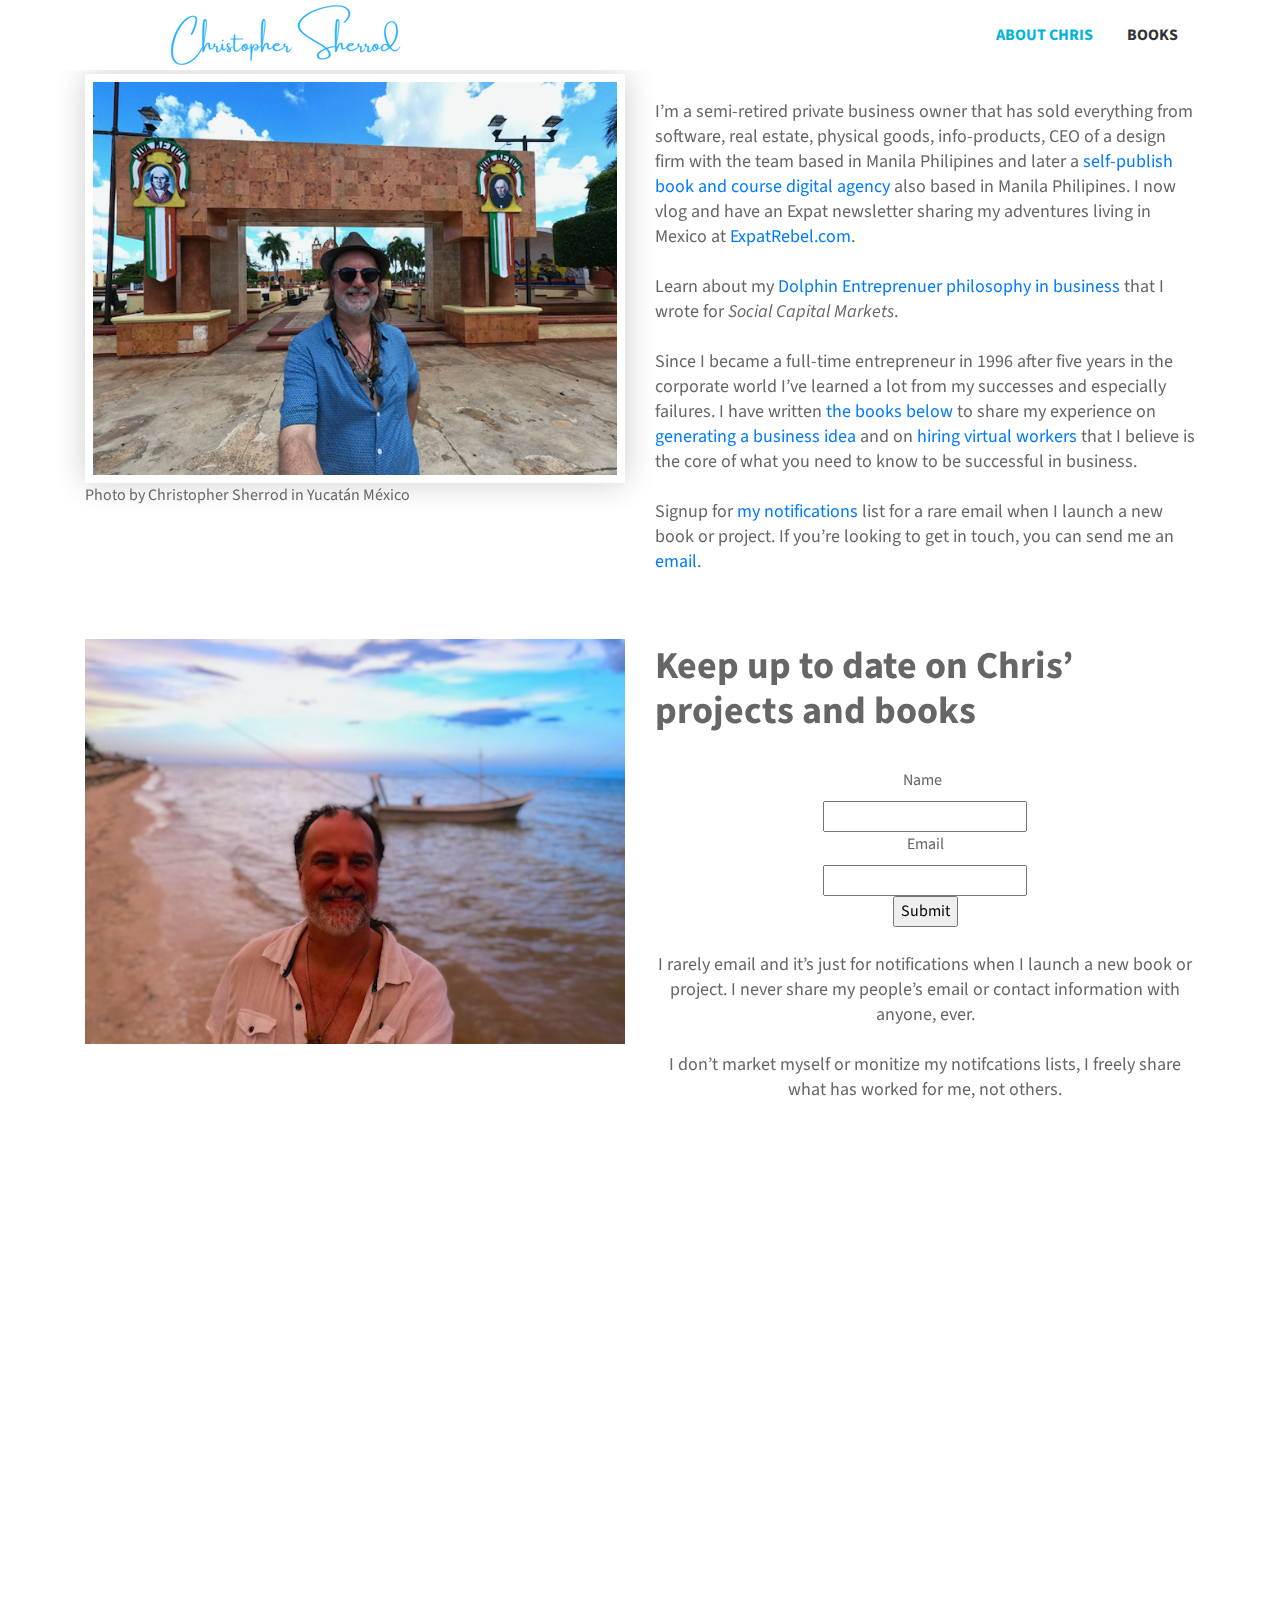
<file: index.html>
<!DOCTYPE html>
<html lang="en">

<head>
  <!-- Required meta tags -->
  <meta charset="utf-8">
  <meta name="viewport" content="width=device-width, initial-scale=1, shrink-to-fit=no">

  <title>Christopher Sherrod - Semi-retired Business Owner</title>

  <!-- Bootstrap CSS -->
  <link rel="stylesheet" type="text/css" href="assets/css/bootstrap.min.css">
  <!-- Fonts -->
  <link rel="stylesheet" type="text/css" href="assets/fonts/font-awesome.min.css">
  <!-- Icon -->
  <link rel="stylesheet" type="text/css" href="assets/fonts/simple-line-icons.css">
  <!-- Slicknav -->
  <link rel="stylesheet" type="text/css" href="assets/css/slicknav.css">
  <!-- Animate -->
  <link rel="stylesheet" type="text/css" href="assets/css/animate.css">
  <!-- Main Style -->
  <link rel="stylesheet" type="text/css" href="assets/css/main.css">
  <!-- Responsive Style -->
  <link rel="stylesheet" type="text/css" href="assets/css/responsive.css">
</head>

<body>
  <!-- Header Area wrapper Starts -->
  <header id="header-wrap">
    <!-- Navbar Start -->
    <nav class="navbar navbar-expand-lg fixed-top scrolling-navbar indigo">
      <div class="container">
        <!-- Brand and toggle get grouped for better mobile display -->
        <div class="navbar-header">
          <button class="navbar-toggler" type="button" data-toggle="collapse" data-target="#main-navbar"
            aria-controls="main-navbar" aria-expanded="false" aria-label="Toggle navigation">
            <span class="navbar-toggler-icon"></span>
            <span class="icon-menu"></span>
            <span class="icon-menu"></span>
            <span class="icon-menu"></span>
          </button>
          <a href="index.html" class="navbar-brand"><img src="assets/img/logo3.png" alt="Christopher Sherrod"></a>
        </div>
        <div class="collapse navbar-collapse" id="main-navbar">
          <ul class="onepage-nev navbar-nav mr-auto w-100 justify-content-end clearfix">
            <li class="nav-item active">
              <a class="nav-link" href="#about">
                About Chris
              </a>
            </li>
            <li class="nav-item">
              <a class="nav-link" href="#books">
                Books
              </a>
            </li>
          </ul>
        </div>
      </div>

      <!-- Mobile Menu Start -->
      <ul class="onepage-nev mobile-menu">
        <li>
          <a href="#about">About Chris</a>
        </li>
        <li>
          <a href="#books">Books</a>
        </li>
      </ul>
      <!-- Mobile Menu End -->
    </nav>
    <!-- Navbar End -->

    <!-- About Section Start -->
    <h1 align="center">Christopher Sherrod - Semi-retired Business Owner</h1>
    <div id="#about" </div> <section id="about" class="section-padding">
      <div class="container">
        <div class="row">
          <div class="col-lg-6 col-md-6 col-sm-12 col-xs-12">
            <div class="img-thumb wow fadeInLeft" data-wow-delay="0.1s">
              <img class="img-fluid" src="assets/img/about/about3.png" alt="Christopher">Photo by Christopher Sherrod in
              Yucatán México
            </div>
          </div>
          <div class="col-lg-6 col-md-6 col-sm-12 col-xs-12">
            <div class="profile-wrapper wow fadeInRight" data-wow-delay="0.2s">
              <div class="about-profile">
                <ul class="admin-profile">
                  <p>I’m a semi-retired private business owner that has sold everything from software, real estate,
                    physical goods, info-products, CEO of a design firm with the team based in Manila Philipines and
                    later a <a href="https://blisslifepress.com">self-publish book and course digital agency</a> also
                    based in
                    Manila Philipines. I now vlog and have an Expat newsletter sharing my adventures living in
                    Mexico at <a href="https://ExpatRebel.com">ExpatRebel.com</a>.</p>
                  <br>
                  <p>Learn about my <a
                      href="https://socapglobal.com/2017/08/forget-shark-tank-dolphin-entrepreneur-instead/">Dolphin
                      Entreprenuer philosophy in business</a> that I wrote for <i>Social Capital Markets</i>.
                  </p>
                  <br>
                  <p>Since I became a full-time entrepreneur in 1996 after five years in the corporate world I’ve
                    learned a lot from my successes and especially failures. I have written <a href="#books">the books
                      below</a> to share my experience on <a href="#businessideas">generating a business idea</a> and
                    on <a href="#hiring">hiring virtual workers</a> that I believe is the core of what you need to know
                    to be successful in business.</p>
                  <br>
                  <p>Signup for <a href="#notifications">my notifications</a> list for a rare email when I launch a new
                    book or project. If you’re looking to get in touch, you can send me an <a
                      href="mailto:chris@christophersherrod.com">email</a>.</p>
                  </center>
                  </li>
                </ul>
              </div>
            </div>
          </div>
        </div>
        </section>
        <!-- About Section End -->

        <!-- Notifications Start -->
        <section id="notifications" class="section-padding">
          <div class="container">
            <div class="row">
              <div class="profile-wrapper wow fadeInRight" data-wow-delay="0.1s">
              </div>
              <div class="col-lg-6 col-md-6 col-sm-12 col-xs-12">
                <div class="img-thumb wow fadeInLeft" data-wow-delay="0.2s">
                  <img class="img-fluid" src="assets/img/about/about2.png" alt="Christopher Sherrod">
                </div>
              </div>
              <div class="col-lg-6 col-md-6 col-sm-12 col-xs-12">
                <div class="profile-wrapper wow fadeInRight" data-wow-delay="0.3s">
                  <h2>Keep up to date on Chris’ projects and books</h2>
                  <br>
                  <center>
                    <form action="https://mail.blisslifepress.com/subscribe" method="POST" accept-charset="utf-8">
                      <label for="name">Name</label>&nbsp;&nbsp;<br>
                      <input type="text" name="name" id="name" />
                      <br>
                      <label for="email">Email</label><br />
                      <input type="email" name="email" id="email" />
                      <br />
                      <div style="display:none;">
                        <label for="hp">HP</label><br />
                        <input type="text" name="hp" id="hp" />
                      </div>
                      <input type="hidden" name="list" value="J1vJg86fQyfkjB72mTmpfA" />
                      <input type="hidden" name="subform" value="yes" />
                      <input type="submit" name="submit" id="submit" />
                    </form>
                  </center>
                  <br>
                  <p align="center">I rarely email and it’s just for notifications when I launch a new book or project.
                    I never share my people’s email or contact information with anyone, ever.</p>
                  <br>
                  <p align="center">I don’t market myself or monitize my notifcations lists, I freely share what has
                    worked for me, not others.</p>
                </div>
              </div>
            </div>
          </div>
      </div>
      </section>
      <!-- Notifications Section End -->

      <!-- Dolphin Entreprenuer Start -->
      <section id="dolphin" class="section-padding">
        <div class="container">
          <div class="row">
            <div class="profile-wrapper wow fadeInRight" data-wow-delay="0.1s">
            </div>
            <div class="col-lg-6 col-md-6 col-sm-12 col-xs-12">
              <div class="img-thumb wow fadeInLeft" data-wow-delay="0.2s">
                <a href="https://socapglobal.com/2017/08/forget-shark-tank-dolphin-entrepreneur-instead/"><img
                    class="img-fluid" src="assets/img/dolphins.png" alt="Dolphin Entreprenuer"></a>Photo by
                Christopher Sherrod in Caribbean Sea México
              </div>
            </div>
            <div class="col-lg-6 col-md-6 col-sm-12 col-xs-12">
              <div class="profile-wrapper wow fadeInRight" data-wow-delay="0.3s">
                <h2>Dolphin Entreprenuer Philosophy</h2>
                <hr>
                <p align="center">Forget Shark Tank; Be A Dolphin Entrepreneur Instead.</p>
                <br>
                <ol>
                  <li>So which is more important: competition or cooperation? Let’s learn from the cooperative
                    brilliance of dolphins.</li>
                  <li>So is it better to compete in the war of the sharks or cooperate within a network of dolphins?
                  </li>
                  <li>And learn the five ways to be a dolphin entrepreneur</li>
                </ol>
                <hr>
                <center>
                  <div class="header-button wow fadeInUp" data-wow-delay="0.4s">
                    <a href="hhttps://socapglobal.com/2017/08/forget-shark-tank-dolphin-entrepreneur-instead/" class="
                        btn btn-common">Read Article</a>
                </center>
              </div>
            </div>
          </div>
        </div>
    </div>
    </section>
    <!-- Dolphin Entreprenuer Section End -->

    <!-- How To Book Start -->
    <section id="books" class="section-padding">
      <div class="container">
        <div class="row">
          <div class="profile-wrapper wow fadeInRight" data-wow-delay="0.1s">
            <center>
              <h3>My Books</h3>
              <br>
              <p align="center">I wrote these books to give back to the entrepreneur community on what I’ve learned
                being a full-time entrepreneur since 1996 that has worked for me. I don’t do any consulting anymore
                so my business philosophy is contained in these books.</p>
            </center>
            <br>
          </div>
          <div id="businessideas" class="col-lg-6 col-md-6 col-sm-12 col-xs-12">
            <div class="img-thumb wow fadeInLeft" data-wow-delay="0.2s">
              <a href="https://amzn.to/3oZlRrW"><img class="img-fluid"
                  src="assets/img/courses/How To Create New Business Ideas.png"
                  alt="How To Create New Business Ideas Based On What You Love"></a>
            </div>
          </div>
          <div class="col-lg-6 col-md-6 col-sm-12 col-xs-12">
            <div class="profile-wrapper wow fadeInRight" data-wow-delay="0.3s">
              <h2>How To Create New Business Ideas Based On What You Love</h2>
              <hr>
              <p>This course is a step-by-step guide to creating new business ideas based on what you
                love. Inside you’ll play games that will create a business that you’ll love because it’s based on
                what
                you love.</p>
              <p>My opinion and what I’ve seen with myself and all the entrepreneurs I’ve meet over the decades is
                that if you don’t love what you do you won’t be successful no matter how hard you work at it.</p>
              <hr>
              <p>Includes eBook in ePub and Kindle formats plus a Business Ideas Workbook and a video on How To
                Implment An Idea Quickly.</p>
              <hr>
              <center>
                <div class="header-button wow fadeInUp" data-wow-delay="0.4s">
                  <a href="https://amzn.to/3oZlRrW" class="btn btn-common">Get Book</a>
                  <div class="header-button wow fadeInUp" data-wow-delay="0.4s">
                    <a href="https://clsherrod.gumroad.com/l/newbusinessideas" class="btn btn-common">Additional
                      Resources mentioned in Book</a>
                  </div>
              </center>
            </div>
          </div>
        </div>
      </div>
      </div>
    </section>
    <!-- How To Book Section End -->

    <!-- Hiring Book Start -->
    <section id="hiring" class="section-padding">
      <div class="container">
        <div class="row">
          <div class="col-lg-6 col-md-6 col-sm-12 col-xs-12">
            <div class="img-thumb wow fadeInLeft" data-wow-delay="0.1s">
              <a href="https://amzn.to/2FvAxx9"><img class="img-fluid"
                  src="assets/img/courses/Hiring Virtual Workers.png" alt="Hiring Virtual Workers"></a>
            </div>
          </div>
          <div class="col-lg-6 col-md-6 col-sm-12 col-xs-12">
            <div class="profile-wrapper wow fadeInRight" data-wow-delay="0.2s">
              <h2>Hiring Virtual Workers For Small Business</h2>
              </p>
              <hr>
              <p>I wrote this book to share my hiring process that I’ve developed since 2000 when I hired my first
                assistant. I will walk you through my step-by-step process to finding a virtual worker that fits
                you. I
                believe your first helper is a virtual assistant followed by an accountant soon afterward. These two
                hires
                will impact your business directly and quickly and will pay for themselves very quickly.</p>
              <hr>
              <p>Includes eBook in ePub, Kindle and PDF formats plus a VA Job Hiring Template and Standard Operating
                Procedure Template.</p>
              <hr>
              <center>
                <div class="header-button wow fadeInUp" data-wow-delay="0.3s">
                  <a href="https://amzn.to/2FvAxx9" class="btn btn-common">Buy Book</a>
                  <div class="header-button wow fadeInUp" data-wow-delay="0.3s">
                    <a href="https://clsherrod.gumroad.com/l/virtualworkers" class="btn btn-common">Additional
                      Resources
                      Mentioned In Book</a>
                  </div>
              </center>
            </div>
          </div>
        </div>
      </div>
      </div>
    </section>
    <!-- HiringBook Section End -->

    <!-- Footer Section Start -->
    <footer class="footer-area section-padding">
      <div class="container">
        <div class="row">
          <div class="col-md-12">
            <div class="footer-text text-center wow fadeInDown" data-wow-delay="0.1s">
              <ul class="social-icon">
                <li>
                  <a class="twitter" href="mailto:chris@christophersherrod.com"><i class="icon-note"></i></a>
                </li>
              </ul>
              <p>Copyright © 2022 Christopher Sherrod</p>
            </div>
          </div>
        </div>
      </div>
    </footer>
    <!-- Footer Section End -->

    <!-- Go to Top Link -->
    <a href="#" class="back-to-top">
      <i class="icon-arrow-up"></i>
    </a>

    <!-- jQuery first, then Popper.js, then Bootstrap JS -->
    <script src="assets/js/jquery-min.js"></script>
    <script src="assets/js/popper.min.js"></script>
    <script src="assets/js/bootstrap.min.js"></script>
    <script src="assets/js/jquery.mixitup.js"></script>
    <script src="assets/js/jquery.counterup.min.js"></script>
    <script src="assets/js/waypoints.min.js"></script>
    <script src="assets/js/wow.js"></script>
    <script src="assets/js/jquery.nav.js"></script>
    <script src="assets/js/jquery.easing.min.js"></script>
    <script src="assets/js/nivo-lightbox.js"></script>
    <script src="assets/js/jquery.slicknav.js"></script>
    <script src="assets/js/main.js"></script>

</body>

</html>
</file>
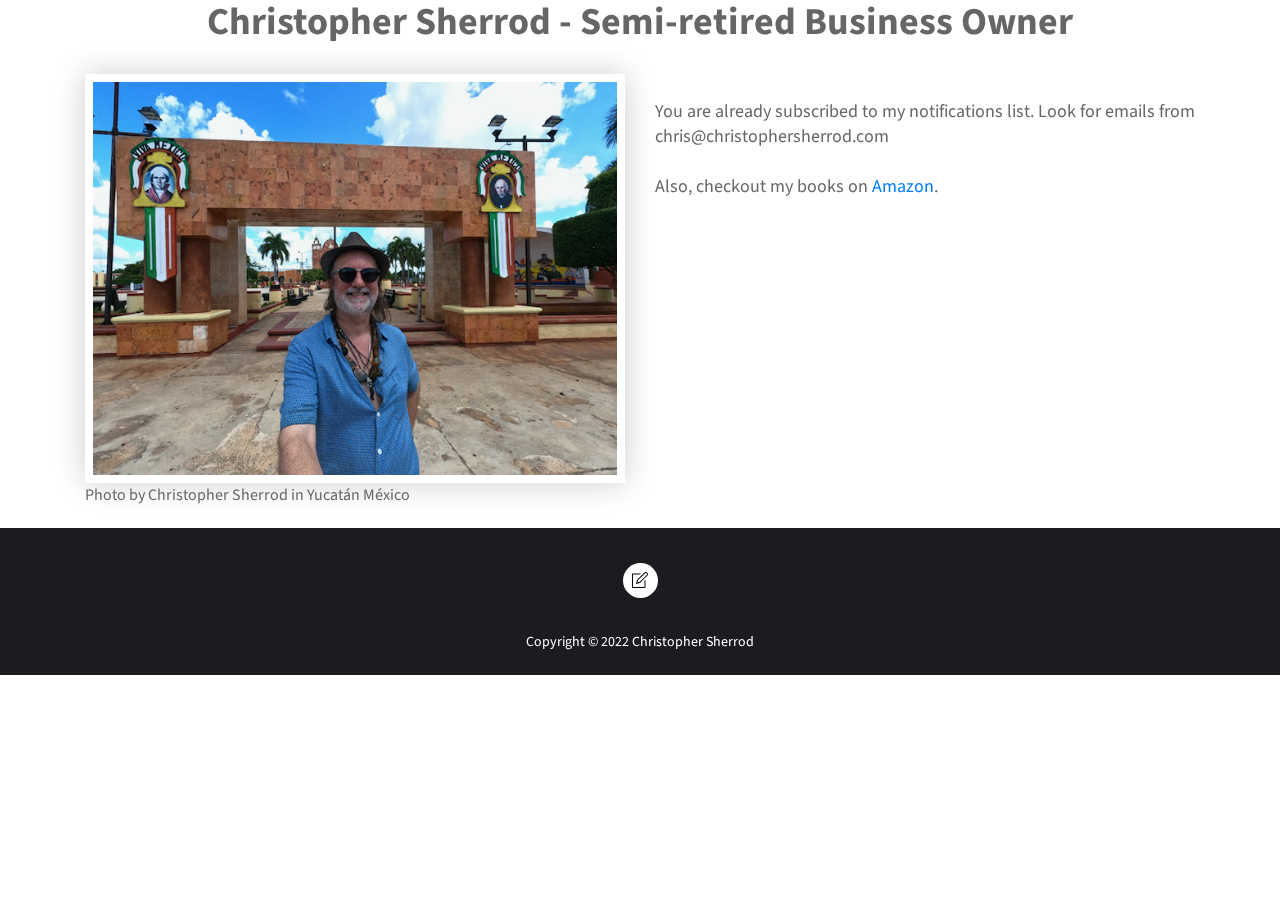
<file: alreadysubscribed.html>
<!DOCTYPE html>
<html lang="en">

<head>
  <!-- Required meta tags -->
  <meta charset="utf-8">
  <meta name="viewport" content="width=device-width, initial-scale=1, shrink-to-fit=no">

  <title>Christopher Sherrod - Semi-retired Business Owner</title>

  <!-- Bootstrap CSS -->
  <link rel="stylesheet" type="text/css" href="assets/css/bootstrap.min.css">
  <!-- Fonts -->
  <link rel="stylesheet" type="text/css" href="assets/fonts/font-awesome.min.css">
  <!-- Icon -->
  <link rel="stylesheet" type="text/css" href="assets/fonts/simple-line-icons.css">
  <!-- Slicknav -->
  <link rel="stylesheet" type="text/css" href="assets/css/slicknav.css">
  <!-- Animate -->
  <link rel="stylesheet" type="text/css" href="assets/css/animate.css">
  <!-- Main Style -->
  <link rel="stylesheet" type="text/css" href="assets/css/main.css">
  <!-- Responsive Style -->
  <link rel="stylesheet" type="text/css" href="assets/css/responsive.css">
</head>

<body>
  <!-- Subscribed Section Start -->
  <h1 align="center">Christopher Sherrod - Semi-retired Business Owner</h1>
  <div id="#subscribed" </div> <section id="about" class="section-padding">
    <div class="container">
      <div class="row">
        <div class="col-lg-6 col-md-6 col-sm-12 col-xs-12">
          <div class="img-thumb wow fadeInLeft" data-wow-delay="0.1s">
            <img class="img-fluid" src="assets/img/about/about3.png" alt="Christopher">Photo by Christopher Sherrod in
            Yucatán México
          </div>
        </div>
        <div class="col-lg-6 col-md-6 col-sm-12 col-xs-12">
          <div class="profile-wrapper wow fadeInRight" data-wow-delay="0.2s">
            <div class="about-profile">
              <ul class="admin-profile">
                <p>You are already subscribed to my notifications list. Look for emails from
                  chris@christophersherrod.com</p>
                <br>
                <p>Also, checkout my books on <a
                    href="https://www.amazon.com/Christopher-Sherrod/e/B008NW0ADO?ref=sr_ntt_srch_lnk_3&qid=1650396627&sr=8-3">Amazon</a>.
                </p>
                </li>
              </ul>
            </div>
          </div>
        </div>
      </div>
      </section>
      <!-- About Section End -->

      <!-- Footer Section Start -->
      <footer class="footer-area section-padding">
        <div class="container">
          <div class="row">
            <div class="col-md-12">
              <div class="footer-text text-center wow fadeInDown" data-wow-delay="0.1s">
                <ul class="social-icon">
                  <li>
                    <a class="twitter" href="mailto:chris@christophersherrod.com"><i class="icon-note"></i></a>
                  </li>
                </ul>
                <p>Copyright © 2022 Christopher Sherrod</p>
              </div>
            </div>
          </div>
        </div>
      </footer>
      <!-- Footer Section End -->

      <!-- Go to Top Link -->
      <a href="#" class="back-to-top">
        <i class="icon-arrow-up"></i>
      </a>

      <!-- jQuery first, then Popper.js, then Bootstrap JS -->
      <script src="assets/js/jquery-min.js"></script>
      <script src="assets/js/popper.min.js"></script>
      <script src="assets/js/bootstrap.min.js"></script>
      <script src="assets/js/jquery.mixitup.js"></script>
      <script src="assets/js/jquery.counterup.min.js"></script>
      <script src="assets/js/waypoints.min.js"></script>
      <script src="assets/js/wow.js"></script>
      <script src="assets/js/jquery.nav.js"></script>
      <script src="assets/js/jquery.easing.min.js"></script>
      <script src="assets/js/nivo-lightbox.js"></script>
      <script src="assets/js/jquery.slicknav.js"></script>
      <script src="assets/js/main.js"></script>

</body>

</html>
</file>
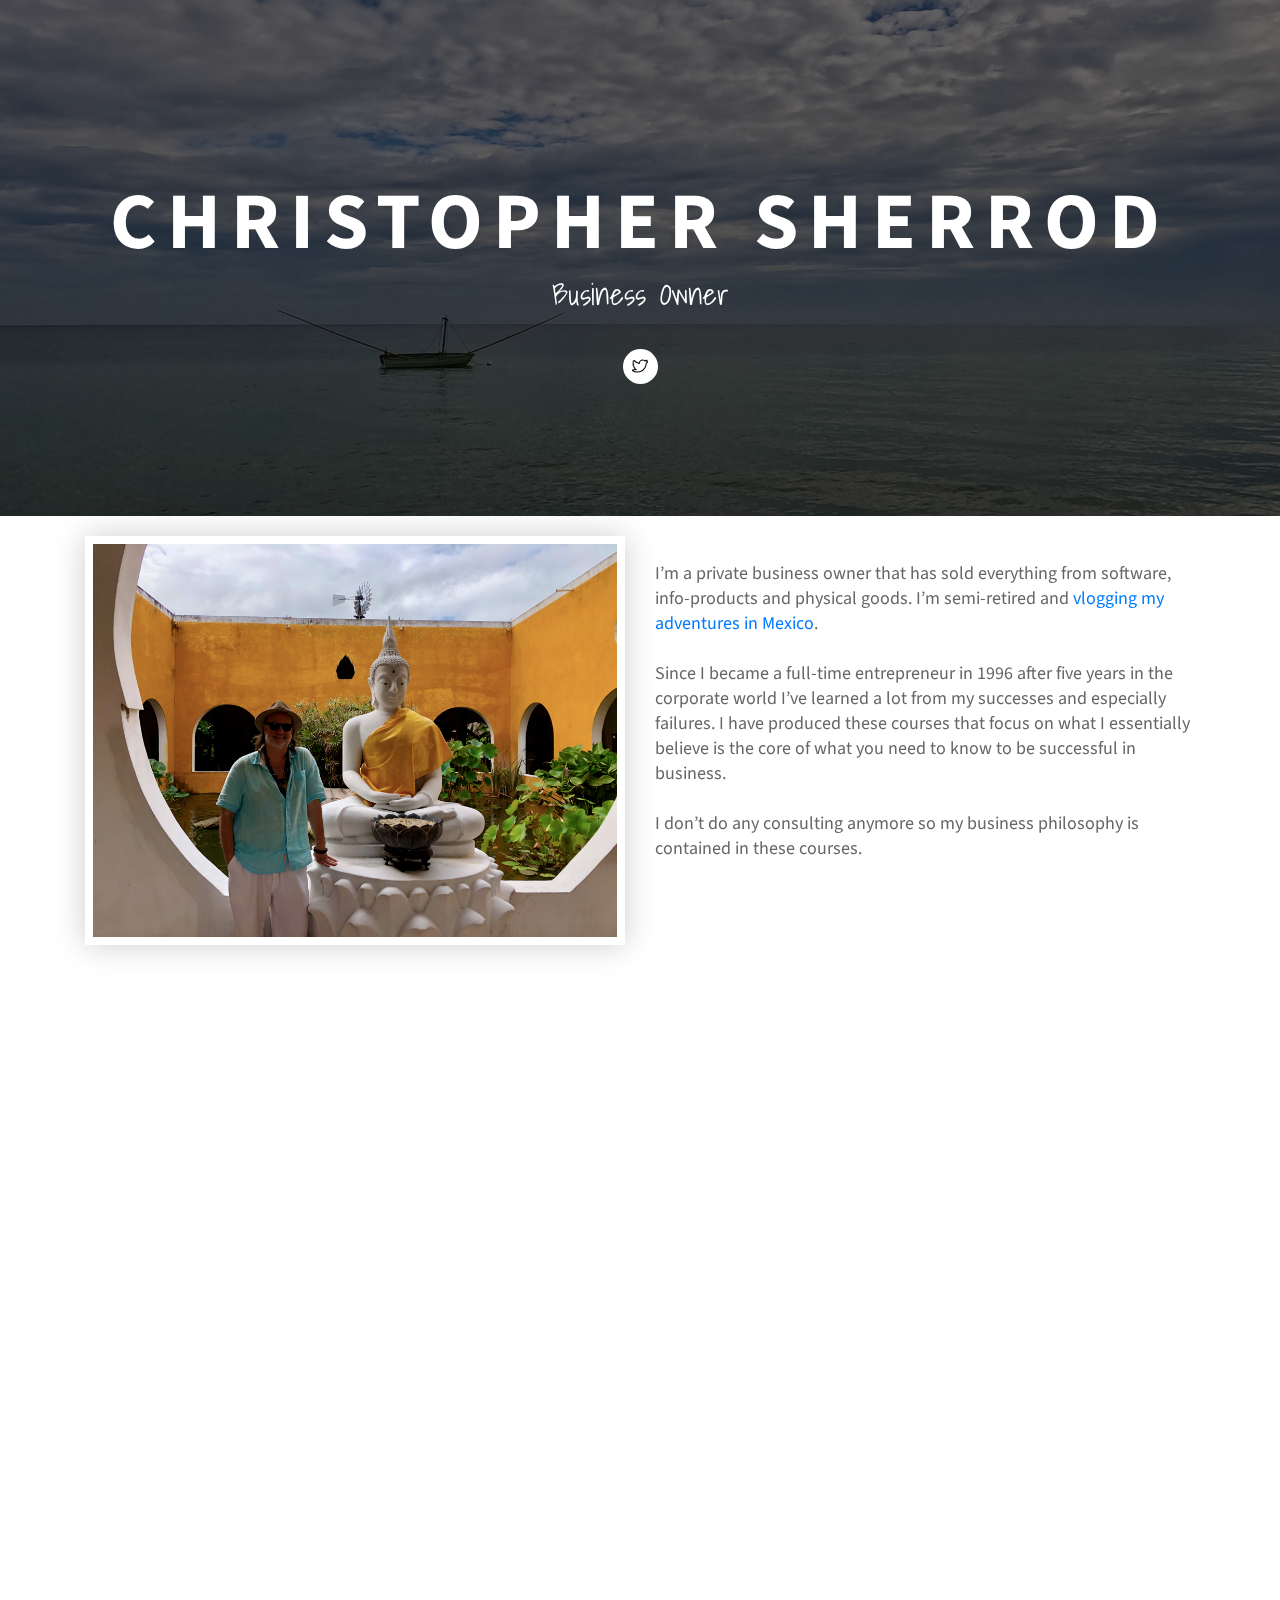
<file: index 20220406.html>
<!DOCTYPE html>
<html lang="en">

<head>
  <!-- Required meta tags -->
  <meta charset="utf-8">
  <meta name="viewport" content="width=device-width, initial-scale=1, shrink-to-fit=no">

  <title>Christopher Sherrod - Business Owner</title>

  <!-- Bootstrap CSS -->
  <link rel="stylesheet" type="text/css" href="assets/css/bootstrap.min.css">
  <!-- Fonts -->
  <link rel="stylesheet" type="text/css" href="assets/fonts/font-awesome.min.css">
  <!-- Icon -->
  <link rel="stylesheet" type="text/css" href="assets/fonts/simple-line-icons.css">
  <!-- Slicknav -->
  <link rel="stylesheet" type="text/css" href="assets/css/slicknav.css">
  <!-- Nivo Lightbox -->
  <link rel="stylesheet" type="text/css" href="assets/css/nivo-lightbox.css">
  <!-- Animate -->
  <link rel="stylesheet" type="text/css" href="assets/css/animate.css">
  <!-- Main Style -->
  <link rel="stylesheet" type="text/css" href="assets/css/main.css">
  <!-- Responsive Style -->
  <link rel="stylesheet" type="text/css" href="assets/css/responsive.css">

</head>

<body>
  <!-- Hero Area Start -->
  <div id="hero-area" class="hero-area-bg">
    <div class="overlay"></div>
    <div class="container">
      <div class="row">
        <div class="col-md-12 col-sm-12 text-center">
          <div class="contents">
            <h2 class="head-title wow fadeInUp" data-wow-delay="0.1s">Christopher Sherrod</h2>
            <p class="script-font wow fadeInUp" data-wow-delay="0.2s">Business Owner</p>
            <ul class="social-icon wow fadeInUp" data-wow-delay="0.3s">
              <li>
                <a class="twitter" href="https://twitter.com/chrissherrod"><i class="icon-social-twitter"></i></a>
              </li>
            </ul>
          </div>
        </div>
      </div>
    </div>
  </div>
  <!-- Hero Area End -->

  </header>
  <!-- Header Area wrapper End -->

  <!-- About Section Start -->
  <div id="#about" </div> <section id="about" class="section-padding">
    <div class="container">
      <div class="row">
        <div class="col-lg-6 col-md-6 col-sm-12 col-xs-12">
          <div class="img-thumb wow fadeInLeft" data-wow-delay="0.1s">
            <img class="img-fluid" src="assets/img/about/about.png" alt="Christopher">
          </div>
        </div>
        <div class="col-lg-6 col-md-6 col-sm-12 col-xs-12">
          <div class="profile-wrapper wow fadeInRight" data-wow-delay="0.2s">
            <div class="about-profile">
              <ul class="admin-profile">
                <p>I’m a private business owner that has sold everything from software, info-products and physical
                  goods. I’m semi-retired and <a href="https://ExpatRebel.com">vlogging my adventures in Mexico</a>.</p>
                <br>
                <p>Since I became a full-time entrepreneur in 1996 after five years in the corporate world I’ve learned
                  a lot from my successes and especially failures. I have produced these courses that focus on what I
                  essentially believe is the core of what you need to know to be successful in business.</p>
                <br>
                <p>I don’t do any consulting anymore so my business philosophy is contained in these courses.</p>
                </li>
              </ul>
            </div>
          </div>
        </div>
      </div>
      </section>
      <!-- About Section End -->

      <!-- How To Book Start -->
      <section id="courses" class="section-padding">
        <div class="container">
          <div class="row">
            <div class="profile-wrapper wow fadeInRight" data-wow-delay="0.1s">
              <center>
                <h3>Courses</h3>
                <p><b>I’ve created two courses to give back to the entrepreneur community on what I’ve learned being a
                    full-time entrepreneur since 1996 that has worked for me.</b></p>
              </center>
            </div>
            <div class="col-lg-6 col-md-6 col-sm-12 col-xs-12">
              <div class="img-thumb wow fadeInLeft" data-wow-delay="0.2s">
                <a href="https://clsherrod.gumroad.com/l/newbusinessideas"><img class="img-fluid"
                    src="assets/img/courses/How To Create New Business Ideas.png"
                    alt="How To Create New Business Ideas Based On What You Love"></a>
              </div>
            </div>
            <div class="col-lg-6 col-md-6 col-sm-12 col-xs-12">
              <div class="profile-wrapper wow fadeInRight" data-wow-delay="0.3s">
                <h2>How To Create New Business Ideas Based On What You Love</h2>
                <hr>
                <p>This course is a step-by-step guide to creating new business ideas based on what you
                  love. Inside you’ll play games that will create a business that you’ll love because it’s based on what
                  you love.</p>
                <p>My opinion and what I’ve seen with myself and all the entrepreneurs I’ve meet over the decades is
                  that if you don’t love what you do you won’t be successful no matter how hard you work at it.</p>
                <hr>
                <p>Includes eBook in ePub and Kindle formats plus a Business Ideas Workbook and a video on How To
                  Implment An Idea Quickly.</p>
                <hr>
                <div class="header-button wow fadeInUp" data-wow-delay="0.4s">
                  <a href="https://clsherrod.gumroad.com/l/newbusinessideas" class="btn btn-common">Buy Course</a>
                </div>
              </div>
            </div>
          </div>
        </div>
    </div>
    </section>
    <!-- How To Book Section End -->

    <!-- Hiring Book Start -->
    <section id="hiring" class="section-padding">
      <div class="container">
        <div class="row">
          <div class="col-lg-6 col-md-6 col-sm-12 col-xs-12">
            <div class="img-thumb wow fadeInLeft" data-wow-delay="0.1s">
              <a href="https://clsherrod.gumroad.com/l/virtualworkers"><img class="img-fluid"
                  src="assets/img/courses/Hiring Virtual Workers.png" alt="Hiring Virtual Workers"></a>
            </div>
          </div>
          <div class="col-lg-6 col-md-6 col-sm-12 col-xs-12">
            <div class="profile-wrapper wow fadeInRight" data-wow-delay="0.2s">
              <h2>Hiring Virtual Workers For Small Business</h2>
              </p>
              <hr>
              <p>I wrote this book to share my hiring process that I’ve developed since 2000 when I hired my first
                assistant. I will walk you through my step-by-step process to finding a virtual worker that fits
                you. I
                believe your first helper is a virtual assistant followed by an accountant soon afterward. These two
                hires
                will impact your business directly and quickly and will pay for themselves very quickly.</p>
              <hr>
              <p>Includes eBook in ePub, Kindle and PDF formats plus a VA Job Hiring Template and Standard Operating
                Procedure Template.</p>
              <hr>
              <div class="header-button wow fadeInUp" data-wow-delay="0.3s">
                <a href="https://clsherrod.gumroad.com/l/virtualworkers" class="btn btn-common">Buy Course</a>
              </div>
            </div>
          </div>
        </div>
      </div>
  </div>
  </section>
  <!-- HiringBook Section End -->

  <!-- Footer Section Start -->
  <footer class="footer-area section-padding">
    <div class="container">
      <div class="row">
        <div class="col-md-12">
          <div class="footer-text text-center wow fadeInDown" data-wow-delay="0.1s">
            <ul class="social-icon">
              <li>
                <a class="twitter" href="https://twitter.com/chrissherrod"><i class="icon-social-twitter"></i></a>
              </li>
            </ul>
            <p>Copyright © 2021 Christopher Sherrod</p>
          </div>
        </div>
      </div>
    </div>
  </footer>
  <!-- Footer Section End -->

  <!-- Go to Top Link -->
  <a href="#" class="back-to-top">
    <i class="icon-arrow-up"></i>
  </a>

  <!-- jQuery first, then Popper.js, then Bootstrap JS -->
  <script src="assets/js/jquery-min.js"></script>
  <script src="assets/js/popper.min.js"></script>
  <script src="assets/js/bootstrap.min.js"></script>
  <script src="assets/js/jquery.mixitup.js"></script>
  <script src="assets/js/jquery.counterup.min.js"></script>
  <script src="assets/js/waypoints.min.js"></script>
  <script src="assets/js/wow.js"></script>
  <script src="assets/js/jquery.nav.js"></script>
  <script src="assets/js/jquery.easing.min.js"></script>
  <script src="assets/js/nivo-lightbox.js"></script>
  <script src="assets/js/jquery.slicknav.js"></script>
  <script src="assets/js/main.js"></script>

</body>

</html>
</file>
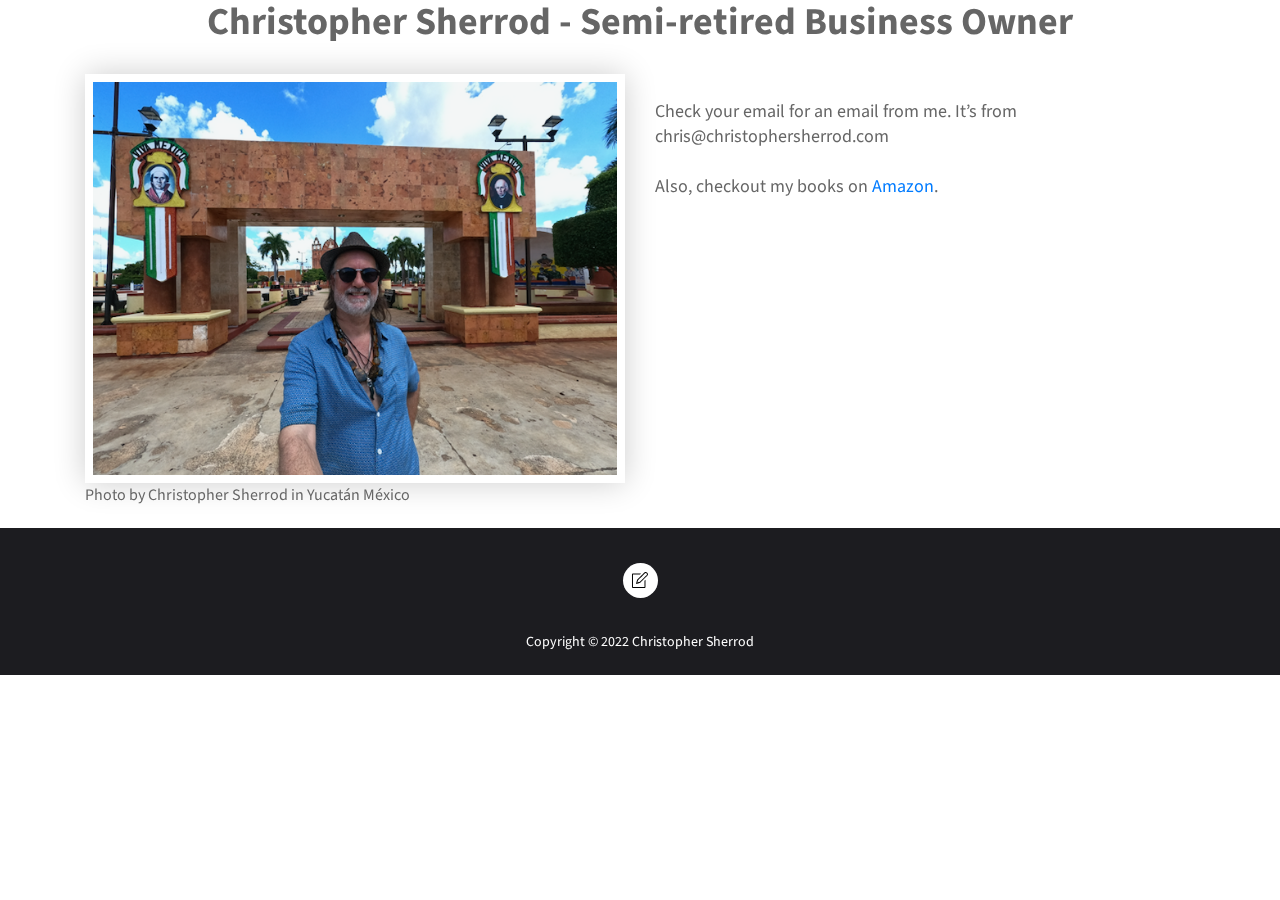
<file: subscribed.html>
<!DOCTYPE html>
<html lang="en">

<head>
  <!-- Required meta tags -->
  <meta charset="utf-8">
  <meta name="viewport" content="width=device-width, initial-scale=1, shrink-to-fit=no">

  <title>Christopher Sherrod - Semi-retired Business Owner</title>

  <!-- Bootstrap CSS -->
  <link rel="stylesheet" type="text/css" href="assets/css/bootstrap.min.css">
  <!-- Fonts -->
  <link rel="stylesheet" type="text/css" href="assets/fonts/font-awesome.min.css">
  <!-- Icon -->
  <link rel="stylesheet" type="text/css" href="assets/fonts/simple-line-icons.css">
  <!-- Slicknav -->
  <link rel="stylesheet" type="text/css" href="assets/css/slicknav.css">
  <!-- Animate -->
  <link rel="stylesheet" type="text/css" href="assets/css/animate.css">
  <!-- Main Style -->
  <link rel="stylesheet" type="text/css" href="assets/css/main.css">
  <!-- Responsive Style -->
  <link rel="stylesheet" type="text/css" href="assets/css/responsive.css">
</head>

<body>
    <!-- Subscribed Section Start -->
    <h1 align="center">Christopher Sherrod - Semi-retired Business Owner</h1>
    <div id="#subscribed" </div> <section id="about" class="section-padding">
      <div class="container">
        <div class="row">
          <div class="col-lg-6 col-md-6 col-sm-12 col-xs-12">
            <div class="img-thumb wow fadeInLeft" data-wow-delay="0.1s">
              <img class="img-fluid" src="assets/img/about/about3.png" alt="Christopher">Photo by Christopher Sherrod in
              Yucatán México
            </div>
          </div>
          <div class="col-lg-6 col-md-6 col-sm-12 col-xs-12">
            <div class="profile-wrapper wow fadeInRight" data-wow-delay="0.2s">
              <div class="about-profile">
                <ul class="admin-profile">
                  <p>Check your email for an email from me. It’s from chris@christophersherrod.com</p>
                  <br>
                  <p>Also, checkout my books on <a
                      href="https://www.amazon.com/Christopher-Sherrod/e/B008NW0ADO?ref=sr_ntt_srch_lnk_3&qid=1650396627&sr=8-3">Amazon</a>.</p>
                  </li>
                </ul>
              </div>
            </div>
          </div>
        </div>
        </section>
        <!-- About Section End -->

    <!-- Footer Section Start -->
    <footer class="footer-area section-padding">
      <div class="container">
        <div class="row">
          <div class="col-md-12">
            <div class="footer-text text-center wow fadeInDown" data-wow-delay="0.1s">
              <ul class="social-icon">
                <li>
                  <a class="twitter" href="mailto:chris@christophersherrod.com"><i class="icon-note"></i></a>
                </li>
              </ul>
              <p>Copyright © 2022 Christopher Sherrod</p>
            </div>
          </div>
        </div>
      </div>
    </footer>
    <!-- Footer Section End -->

    <!-- Go to Top Link -->
    <a href="#" class="back-to-top">
      <i class="icon-arrow-up"></i>
    </a>

    <!-- jQuery first, then Popper.js, then Bootstrap JS -->
    <script src="assets/js/jquery-min.js"></script>
    <script src="assets/js/popper.min.js"></script>
    <script src="assets/js/bootstrap.min.js"></script>
    <script src="assets/js/jquery.mixitup.js"></script>
    <script src="assets/js/jquery.counterup.min.js"></script>
    <script src="assets/js/waypoints.min.js"></script>
    <script src="assets/js/wow.js"></script>
    <script src="assets/js/jquery.nav.js"></script>
    <script src="assets/js/jquery.easing.min.js"></script>
    <script src="assets/js/nivo-lightbox.js"></script>
    <script src="assets/js/jquery.slicknav.js"></script>
    <script src="assets/js/main.js"></script>

</body>

</html>
</file>
<file: assets/fonts/simple-line-icons.css>
@font-face {
	font-family: 'Simple-Line-Icons';
	src:url('../fonts/line-icons/Simple-Line-Icons.eot');
	src:url('../fonts/line-icons/Simple-Line-Icons.eot?#iefix') format('embedded-opentype'),
		url('../fonts/line-icons/Simple-Line-Icons.woff') format('woff'),
		url('../fonts/line-icons/Simple-Line-Icons.ttf') format('truetype'),
		url('../fonts/line-icons/Simple-Line-Icons.svg#Simple-Line-Icons') format('svg');
		font-weight: normal;
		font-style: normal;
}
/*
 Use the following CSS code if you want to have a class per icon.
 Instead of a list of all class selectors, you can use the generic [class*="icon-"] selector, but it's slower:
*/
.icon-user,
.icon-people,
.icon-user-female,
.icon-user-follow,
.icon-user-following,
.icon-user-unfollow,
.icon-login,
.icon-logout,
.icon-emotsmile,
.icon-phone,
.icon-call-end,
.icon-call-in,
.icon-call-out,
.icon-map,
.icon-location-pin,
.icon-direction,
.icon-directions,
.icon-compass,
.icon-layers,
.icon-menu,
.icon-list,
.icon-options-vertical,
.icon-options,
.icon-arrow-down,
.icon-arrow-left,
.icon-arrow-right,
.icon-arrow-up,
.icon-arrow-up-circle,
.icon-arrow-left-circle,
.icon-arrow-right-circle,
.icon-arrow-down-circle,
.icon-check,
.icon-clock,
.icon-plus,
.icon-minus,
.icon-close,
.icon-event,
.icon-exclamation,
.icon-organization,
.icon-trophy,
.icon-screen-smartphone,
.icon-screen-desktop,
.icon-plane,
.icon-notebook,
.icon-mustache,
.icon-mouse,
.icon-magnet,
.icon-energy,
.icon-disc,
.icon-cursor,
.icon-cursor-move,
.icon-crop,
.icon-chemistry,
.icon-speedometer,
.icon-shield,
.icon-screen-tablet,
.icon-magic-wand,
.icon-hourglass,
.icon-graduation,
.icon-ghost,
.icon-game-controller,
.icon-fire,
.icon-eyeglass,
.icon-envelope-open,
.icon-envelope-letter,
.icon-bell,
.icon-badge,
.icon-anchor,
.icon-wallet,
.icon-vector,
.icon-speech,
.icon-puzzle,
.icon-printer,
.icon-present,
.icon-playlist,
.icon-pin,
.icon-picture,
.icon-handbag,
.icon-globe-alt,
.icon-globe,
.icon-folder-alt,
.icon-folder,
.icon-film,
.icon-feed,
.icon-drop,
.icon-drawer,
.icon-docs,
.icon-doc,
.icon-diamond,
.icon-cup,
.icon-calculator,
.icon-bubbles,
.icon-briefcase,
.icon-book-open,
.icon-basket-loaded,
.icon-basket,
.icon-bag,
.icon-action-undo,
.icon-action-redo,
.icon-wrench,
.icon-umbrella,
.icon-trash,
.icon-tag,
.icon-support,
.icon-frame,
.icon-size-fullscreen,
.icon-size-actual,
.icon-shuffle,
.icon-share-alt,
.icon-share,
.icon-rocket,
.icon-question,
.icon-pie-chart,
.icon-pencil,
.icon-note,
.icon-loop,
.icon-home,
.icon-grid,
.icon-graph,
.icon-microphone,
.icon-music-tone-alt,
.icon-music-tone,
.icon-earphones-alt,
.icon-earphones,
.icon-equalizer,
.icon-like,
.icon-dislike,
.icon-control-start,
.icon-control-rewind,
.icon-control-play,
.icon-control-pause,
.icon-control-forward,
.icon-control-end,
.icon-volume-1,
.icon-volume-2,
.icon-volume-off,
.icon-calendar,
.icon-bulb,
.icon-chart,
.icon-ban,
.icon-bubble,
.icon-camrecorder,
.icon-camera,
.icon-cloud-download,
.icon-cloud-upload,
.icon-envelope,
.icon-eye,
.icon-flag,
.icon-heart,
.icon-info,
.icon-key,
.icon-link,
.icon-lock,
.icon-lock-open,
.icon-magnifier,
.icon-magnifier-add,
.icon-magnifier-remove,
.icon-paper-clip,
.icon-paper-plane,
.icon-power,
.icon-refresh,
.icon-reload,
.icon-settings,
.icon-star,
.icon-symbol-female,
.icon-symbol-male,
.icon-target,
.icon-credit-card,
.icon-paypal,
.icon-social-tumblr,
.icon-social-twitter,
.icon-social-facebook,
.icon-social-instagram,
.icon-social-linkedin,
.icon-social-pinterest,
.icon-social-github,
.icon-social-google,
.icon-social-reddit,
.icon-social-skype,
.icon-social-dribbble,
.icon-social-behance,
.icon-social-foursqare,
.icon-social-soundcloud,
.icon-social-spotify,
.icon-social-stumbleupon,
.icon-social-youtube,
.icon-social-dropbox,
.icon-social-vkontakte,
.icon-social-steam {
  font-family: 'simple-line-icons';
  speak: none;
  font-style: normal;
  font-weight: normal;
  font-variant: normal;
  text-transform: none;
  line-height: 1;
  /* Better Font Rendering =========== */
  -webkit-font-smoothing: antialiased;
  -moz-osx-font-smoothing: grayscale;
}
.icon-user:before {
  content: "\e005";
}
.icon-people:before {
  content: "\e001";
}
.icon-user-female:before {
  content: "\e000";
}
.icon-user-follow:before {
  content: "\e002";
}
.icon-user-following:before {
  content: "\e003";
}
.icon-user-unfollow:before {
  content: "\e004";
}
.icon-login:before {
  content: "\e066";
}
.icon-logout:before {
  content: "\e065";
}
.icon-emotsmile:before {
  content: "\e021";
}
.icon-phone:before {
  content: "\e600";
}
.icon-call-end:before {
  content: "\e048";
}
.icon-call-in:before {
  content: "\e047";
}
.icon-call-out:before {
  content: "\e046";
}
.icon-map:before {
  content: "\e033";
}
.icon-location-pin:before {
  content: "\e096";
}
.icon-direction:before {
  content: "\e042";
}
.icon-directions:before {
  content: "\e041";
}
.icon-compass:before {
  content: "\e045";
}
.icon-layers:before {
  content: "\e034";
}
.icon-menu:before {
  content: "\e601";
}
.icon-list:before {
  content: "\e067";
}
.icon-options-vertical:before {
  content: "\e602";
}
.icon-options:before {
  content: "\e603";
}
.icon-arrow-down:before {
  content: "\e604";
}
.icon-arrow-left:before {
  content: "\e605";
}
.icon-arrow-right:before {
  content: "\e606";
}
.icon-arrow-up:before {
  content: "\e607";
}
.icon-arrow-up-circle:before {
  content: "\e078";
}
.icon-arrow-left-circle:before {
  content: "\e07a";
}
.icon-arrow-right-circle:before {
  content: "\e079";
}
.icon-arrow-down-circle:before {
  content: "\e07b";
}
.icon-check:before {
  content: "\e080";
}
.icon-clock:before {
  content: "\e081";
}
.icon-plus:before {
  content: "\e095";
}
.icon-minus:before {
  content: "\e615";
}
.icon-close:before {
  content: "\e082";
}
.icon-event:before {
  content: "\e619";
}
.icon-exclamation:before {
  content: "\e617";
}
.icon-organization:before {
  content: "\e616";
}
.icon-trophy:before {
  content: "\e006";
}
.icon-screen-smartphone:before {
  content: "\e010";
}
.icon-screen-desktop:before {
  content: "\e011";
}
.icon-plane:before {
  content: "\e012";
}
.icon-notebook:before {
  content: "\e013";
}
.icon-mustache:before {
  content: "\e014";
}
.icon-mouse:before {
  content: "\e015";
}
.icon-magnet:before {
  content: "\e016";
}
.icon-energy:before {
  content: "\e020";
}
.icon-disc:before {
  content: "\e022";
}
.icon-cursor:before {
  content: "\e06e";
}
.icon-cursor-move:before {
  content: "\e023";
}
.icon-crop:before {
  content: "\e024";
}
.icon-chemistry:before {
  content: "\e026";
}
.icon-speedometer:before {
  content: "\e007";
}
.icon-shield:before {
  content: "\e00e";
}
.icon-screen-tablet:before {
  content: "\e00f";
}
.icon-magic-wand:before {
  content: "\e017";
}
.icon-hourglass:before {
  content: "\e018";
}
.icon-graduation:before {
  content: "\e019";
}
.icon-ghost:before {
  content: "\e01a";
}
.icon-game-controller:before {
  content: "\e01b";
}
.icon-fire:before {
  content: "\e01c";
}
.icon-eyeglass:before {
  content: "\e01d";
}
.icon-envelope-open:before {
  content: "\e01e";
}
.icon-envelope-letter:before {
  content: "\e01f";
}
.icon-bell:before {
  content: "\e027";
}
.icon-badge:before {
  content: "\e028";
}
.icon-anchor:before {
  content: "\e029";
}
.icon-wallet:before {
  content: "\e02a";
}
.icon-vector:before {
  content: "\e02b";
}
.icon-speech:before {
  content: "\e02c";
}
.icon-puzzle:before {
  content: "\e02d";
}
.icon-printer:before {
  content: "\e02e";
}
.icon-present:before {
  content: "\e02f";
}
.icon-playlist:before {
  content: "\e030";
}
.icon-pin:before {
  content: "\e031";
}
.icon-picture:before {
  content: "\e032";
}
.icon-handbag:before {
  content: "\e035";
}
.icon-globe-alt:before {
  content: "\e036";
}
.icon-globe:before {
  content: "\e037";
}
.icon-folder-alt:before {
  content: "\e039";
}
.icon-folder:before {
  content: "\e089";
}
.icon-film:before {
  content: "\e03a";
}
.icon-feed:before {
  content: "\e03b";
}
.icon-drop:before {
  content: "\e03e";
}
.icon-drawer:before {
  content: "\e03f";
}
.icon-docs:before {
  content: "\e040";
}
.icon-doc:before {
  content: "\e085";
}
.icon-diamond:before {
  content: "\e043";
}
.icon-cup:before {
  content: "\e044";
}
.icon-calculator:before {
  content: "\e049";
}
.icon-bubbles:before {
  content: "\e04a";
}
.icon-briefcase:before {
  content: "\e04b";
}
.icon-book-open:before {
  content: "\e04c";
}
.icon-basket-loaded:before {
  content: "\e04d";
}
.icon-basket:before {
  content: "\e04e";
}
.icon-bag:before {
  content: "\e04f";
}
.icon-action-undo:before {
  content: "\e050";
}
.icon-action-redo:before {
  content: "\e051";
}
.icon-wrench:before {
  content: "\e052";
}
.icon-umbrella:before {
  content: "\e053";
}
.icon-trash:before {
  content: "\e054";
}
.icon-tag:before {
  content: "\e055";
}
.icon-support:before {
  content: "\e056";
}
.icon-frame:before {
  content: "\e038";
}
.icon-size-fullscreen:before {
  content: "\e057";
}
.icon-size-actual:before {
  content: "\e058";
}
.icon-shuffle:before {
  content: "\e059";
}
.icon-share-alt:before {
  content: "\e05a";
}
.icon-share:before {
  content: "\e05b";
}
.icon-rocket:before {
  content: "\e05c";
}
.icon-question:before {
  content: "\e05d";
}
.icon-pie-chart:before {
  content: "\e05e";
}
.icon-pencil:before {
  content: "\e05f";
}
.icon-note:before {
  content: "\e060";
}
.icon-loop:before {
  content: "\e064";
}
.icon-home:before {
  content: "\e069";
}
.icon-grid:before {
  content: "\e06a";
}
.icon-graph:before {
  content: "\e06b";
}
.icon-microphone:before {
  content: "\e063";
}
.icon-music-tone-alt:before {
  content: "\e061";
}
.icon-music-tone:before {
  content: "\e062";
}
.icon-earphones-alt:before {
  content: "\e03c";
}
.icon-earphones:before {
  content: "\e03d";
}
.icon-equalizer:before {
  content: "\e06c";
}
.icon-like:before {
  content: "\e068";
}
.icon-dislike:before {
  content: "\e06d";
}
.icon-control-start:before {
  content: "\e06f";
}
.icon-control-rewind:before {
  content: "\e070";
}
.icon-control-play:before {
  content: "\e071";
}
.icon-control-pause:before {
  content: "\e072";
}
.icon-control-forward:before {
  content: "\e073";
}
.icon-control-end:before {
  content: "\e074";
}
.icon-volume-1:before {
  content: "\e09f";
}
.icon-volume-2:before {
  content: "\e0a0";
}
.icon-volume-off:before {
  content: "\e0a1";
}
.icon-calendar:before {
  content: "\e075";
}
.icon-bulb:before {
  content: "\e076";
}
.icon-chart:before {
  content: "\e077";
}
.icon-ban:before {
  content: "\e07c";
}
.icon-bubble:before {
  content: "\e07d";
}
.icon-camrecorder:before {
  content: "\e07e";
}
.icon-camera:before {
  content: "\e07f";
}
.icon-cloud-download:before {
  content: "\e083";
}
.icon-cloud-upload:before {
  content: "\e084";
}
.icon-envelope:before {
  content: "\e086";
}
.icon-eye:before {
  content: "\e087";
}
.icon-flag:before {
  content: "\e088";
}
.icon-heart:before {
  content: "\e08a";
}
.icon-info:before {
  content: "\e08b";
}
.icon-key:before {
  content: "\e08c";
}
.icon-link:before {
  content: "\e08d";
}
.icon-lock:before {
  content: "\e08e";
}
.icon-lock-open:before {
  content: "\e08f";
}
.icon-magnifier:before {
  content: "\e090";
}
.icon-magnifier-add:before {
  content: "\e091";
}
.icon-magnifier-remove:before {
  content: "\e092";
}
.icon-paper-clip:before {
  content: "\e093";
}
.icon-paper-plane:before {
  content: "\e094";
}
.icon-power:before {
  content: "\e097";
}
.icon-refresh:before {
  content: "\e098";
}
.icon-reload:before {
  content: "\e099";
}
.icon-settings:before {
  content: "\e09a";
}
.icon-star:before {
  content: "\e09b";
}
.icon-symbol-female:before {
  content: "\e09c";
}
.icon-symbol-male:before {
  content: "\e09d";
}
.icon-target:before {
  content: "\e09e";
}
.icon-credit-card:before {
  content: "\e025";
}
.icon-paypal:before {
  content: "\e608";
}
.icon-social-tumblr:before {
  content: "\e00a";
}
.icon-social-twitter:before {
  content: "\e009";
}
.icon-social-facebook:before {
  content: "\e00b";
}
.icon-social-instagram:before {
  content: "\e609";
}
.icon-social-linkedin:before {
  content: "\e60a";
}
.icon-social-pinterest:before {
  content: "\e60b";
}
.icon-social-github:before {
  content: "\e60c";
}
.icon-social-google:before {
  content: "\e60d";
}
.icon-social-reddit:before {
  content: "\e60e";
}
.icon-social-skype:before {
  content: "\e60f";
}
.icon-social-dribbble:before {
  content: "\e00d";
}
.icon-social-behance:before {
  content: "\e610";
}
.icon-social-foursqare:before {
  content: "\e611";
}
.icon-social-soundcloud:before {
  content: "\e612";
}
.icon-social-spotify:before {
  content: "\e613";
}
.icon-social-stumbleupon:before {
  content: "\e614";
}
.icon-social-youtube:before {
  content: "\e008";
}
.icon-social-dropbox:before {
  content: "\e00c";
}
.icon-social-vkontakte:before {
  content: "\e618";
}
.icon-social-steam:before {
  content: "\e620";
}
</file>
<file: assets/css/main.css>
@import url("https://fonts.googleapis.com/css?family=Shadows+Into+Light|Source+Sans+Pro:400,700");
html {
  overflow-x: hidden;
}

body {
  background: #fff;
  font-size: 16px;
  font-weight: 400;
  font-family: "Source Sans Pro", sans-serif;
  -webkit-box-sizing: border-box;
  -moz-box-sizing: border-box;
  box-sizing: border-box;
  -webkit-font-smoothing: subpixel-antialiased;
  color: #666;
  line-height: 25px;
  -webkit-backface-visibility: hidden;
  backface-visibility: hidden;
  overflow-x: hidden;
}

h1, h2, h3, h4 {
  font-size: 38px;
  font-weight: 700;
  font-family: "Source Sans Pro", sans-serif;
}

.script-font {
  font-family: 'Shadows Into Light', cursive;
}

a {
  -webkit-transition: all 0.2s linear;
  -moz-transition: all 0.2s linear;
  -o-transition: all 0.2s linear;
  transition: all 0.2s linear;
}

a:hover {
  text-decoration: none;
}

a a:focus {
  outline: none;
}

p {
  font-weight: 400;
  font-family: "Source Sans Pro", sans-serif;
  margin: 0px;
  font-size: 18px;
}

ul, ol {
  list-style: outside none none;
  margin: 0;
  padding: 0;
}

ul li, ol li {
  list-style: none;
}

.hero-heading {
  font-size: 48px;
  font-weight: 700;
  color: #fff;
  text-transform: capitalize;
  line-height: 70px;
  letter-spacing: 0.1rem;
}

.hero-sub-heading {
  font-size: 20px;
  font-weight: 400;
  color: #e6e6e6;
  line-height: 45px;
  letter-spacing: 0.1rem;
}

.section-titile-bg {
  display: inline;
  font-size: 115px;
  font-weight: 700;
  height: 100%;
  left: -173px;
  opacity: 0.1;
  position: absolute;
  top: -14px;
  width: 100%;
  text-align: center;
}

.section-title-header p {
  text: center;
  font-weight: 400;
  line-height: 26px;
  padding-bottom: 36px;
}

.section-title {
  color: #252525;
  font-size: 38px;
  text-align: center;
  letter-spacing: 1px;
  line-height: 1;
  margin-bottom: 48px;
  padding: 0 10px;
  position: relative;
}

.btn {
  font-size: 14px;
  padding: 10px 30px;
  border-radius: 0px;
  cursor: pointer;
  font-weight: 400;
  color: #fff;
  border-radius: 4px;
  text-transform: uppercase;
  -webkit-transition: all 0.2s linear;
  -moz-transition: all 0.2s linear;
  -o-transition: all 0.2s linear;
  transition: all 0.2s linear;
  display: inline-block;
}

.btn:focus,
.btn:active {
  box-shadow: none;
  outline: none;
  color: #fff;
}

.btn-common {
  background-color: #00b4d9;
  position: relative;
  z-index: 1;
}

.btn-common:hover {
  color: #fff;
  background-color: #21cff3;
  box-shadow: 0 6px 22px rgba(0, 0, 0, 0.1);
  transition: all .2s ease-in-out;
  -moz-transition: all .2s ease-in-out;
  -webkit-transition: all .2s ease-in-out;
}

.btn-danger:hover {
  background-color: #f55262;
  border-color: #f55262;
  box-shadow: 0 6px 22px rgba(0, 0, 0, 0.1);
  transition: all .2s ease-in-out;
  -moz-transition: all .2s ease-in-out;
  -webkit-transition: all .2s ease-in-out;
}

.btn-border {
  color: #fff;
  background-color: transparent;
  border: 1px solid #fff;
}

.btn-border:hover {
  border: 1px solid #fff;
  color: #fff;
  background-color: rgba(255, 255, 255, 0.2);
}

.btn-lg {
  padding: 14px 33px;
  text-transform: uppercase;
  font-size: 16px;
}

.btn-rm {
  padding: 7px 10px;
  text-transform: capitalize;
}

button:focus {
  outline: none !important;
}

.icon-close, .icon-check {
  color: #00b4d9;
}

.social-icon li {
  display: inline-block;
}

.social-icon li a {
  color: #000;
  background: #fff;
  width: 35px;
  height: 35px;
  line-height: 38px;
  display: block;
  text-align: center;
  border-radius: 100%;
  font-size: 16px;
  margin: 15px 6px 12px 6px;
  transition: all 0.3s ease-in-out 0s;
  -moz-transition: all 0.3s ease-in-out 0s;
  -webkit-transition: all 0.3s ease-in-out 0s;
  -o-transition: all 0.3s ease-in-out 0s;
}

.social-icon li a:hover {
  color: #fff;
}

.social-icon li .email:hover {
  background: #D6274D;
}

.social-icon li .facebook:hover {
  background: #3b5999;
}

.social-icon li .twitter:hover {
  background: #4A9CEC;
}

.social-icon li .instagram:hover {
  background: #D6274D;
}

.social-icon li .linkedin:hover {
  background: #1260A2;
}

.social-icon li .google:hover {
  background: #CE332A;
}

/* ScrollToTop */
a.back-to-top {
  display: none;
  position: fixed;
  bottom: 18px;
  right: 15px;
  text-decoration: none;
}

a.back-to-top i {
  display: block;
  font-size: 22px;
  width: 40px;
  height: 40px;
  line-height: 40px;
  color: #fff;
  background: #00b4d9;
  border-radius: 2px;
  text-align: center;
  transition: all 0.2s ease-in-out;
  -moz-transition: all 0.2s ease-in-out;
  -webkit-transition: all 0.2s ease-in-out;
  -o-transition: all 0.2s ease-in-out;
  box-shadow: 0 0 4px rgba(0, 0, 0, 0.14), 0 4px 8px rgba(0, 0, 0, 0.28);
}

a.back-to-top:hover, a.back-to-top:focus {
  text-decoration: none;
}

#loader {
  position: fixed;
  background: #fff;
  top: 0;
  left: 0;
  width: 100%;
  height: 100%;
  z-index: 9999999999;
}

.square-spin {
  position: absolute;
  top: 50%;
  left: 50%;
  margin-left: -40px;
  margin-top: -40px;
}

.square-spin img {
  max-width: 64px;
}

.section-padding {
  padding: 20px 0;
}

#about .img-thumb img {
  border: 8px solid #fff;
  box-shadow: 0px 0px 30px rgba(0, 0, 0, 0.2);
}

.profile-wrapper {
  padding: 5px 0;
}

.profile-wrapper .btn {
  margin: 10px 10px 0px 0px;
}

.profile-wrapper .btn i {
  vertical-align: middle;
  margin-right: 5px;
}

.about-profile {
  position: relative;
  margin: 20px 0 20px 0;
}

.about-profile .pro-title {
  font-weight: 700;
  color: #040404;
  position: relative;
  width: 120px;
  display: inline-block;
  margin-bottom: 5px;
}

.about-profile .pro-title:after {
  position: absolute;
  content: ':';
  color: #040404;
  font-size: 14px;
  left: 77px;
}

.about-profile .admin-sign {
  position: absolute;
  right: 45px;
  bottom: 10px;
}

.counter-section {
  background: url(../img/background/bg-1.jpg);
  overflow: hidden;
  position: relative;
}

.counter-section:before {
  content: '';
  position: absolute;
  top: 0;
  bottom: 0;
  width: 100%;
  height: 100%;
  background: rgba(0, 0, 0, 0.5);
}

.counter-section .counter {
  padding: 30px 0;
}

.counter-section .counter .icon {
  margin-bottom: 30px;
}

.counter-section .counter .icon i {
  font-size: 48px;
  color: #00b4d9;
}

.counter-section .counter p {
  font-size: 18px;
  text-transform: uppercase;
  color: #fff;
  font-weight: 400;
  letter-spacing: 1px;
  margin: 30px 0;
}

.counter-section .counter .counterUp {
  color: #fff;
  font-size: 42px;
  margin-top: 15px;
  font-weight: 700;
}

/* Resume */
.timeline {
  position: relative;
}

.timeline .timelin-title {
  font-size: 20px;
  text-transform: uppercase;
  margin-left: 25px;
}

.timeline li {
  padding: 0 20px 20px 30px;
  list-style: none;
  border-left: 2px solid #f1f1f1;
}

.timeline li .content-text {
  background: #f2f2f2;
  padding: 20px;
}

.timeline li .line-title {
  font-size: 16px;
  line-height: 6px;
}

.timeline li span {
  font-size: 12px;
  padding: 9px 0;
  display: block;
}

.timeline li .line-text {
  color: #888;
  line-height: 18px;
}

.timeline li:first-child:before {
  border: 0;
  background: none;
  position: relative;
}

.timeline li:last-child {
  padding: 0 20px 0px 30px;
}

.timeline li:before {
  content: "";
  border: solid 2px;
  width: 8px;
  height: 8px;
  border-radius: 50px;
  -moz-border-radius: 50px;
  -webkit-border-radius: 50px;
  font-size: 8px;
  margin-left: -35px;
  font-weight: 400;
  background: #fff;
  display: block;
  position: absolute;
  margin-top: 18px;
  border-color: #00b4d9 !important;
}

.timeline li:first-child i {
  font-size: 20px;
  float: left;
  margin-left: -30px;
  line-height: 50px;
  border-radius: 30px;
  margin: -12px -55px;
  background: #00b4d9;
  color: #fff;
  width: 50px;
  height: 50px;
  text-align: center;
}

.navbar-brand {
  position: relative;
  padding: 0px;
}

.top-nav-collapse {
  background: #fff;
  z-index: 999999;
  top: 0px !important;
  min-height: 58px;
  box-shadow: 0px 3px 6px 3px rgba(0, 0, 0, 0.06);
  -webkit-animation-duration: 1s;
  animation-duration: 1s;
  -webkit-animation-fill-mode: both;
  animation-fill-mode: both;
  -webkit-animation-name: fadeInDown;
  animation-name: fadeInDown;
  background: #fff !important;
}

.top-nav-collapse .navbar-brand {
  top: 0px;
}

.top-nav-collapse .navbar-brand img {
  width: 65%;
}

.top-nav-collapse .navbar-nav .nav-link {
  color: #333 !important;
  margin-top: 0px !important;
  margin-bottom: 0px !important;
}

.top-nav-collapse .navbar-nav .nav-link:hover {
  cursor: pointer;
  color: #00b4d9 !important;
}

.top-nav-collapse .navbar-nav li.active a.nav-link {
  color: #00b4d9 !important;
}

.indigo {
  background: #fff;
}

.menu-bg {
  background: transparent;
}

.navbar-expand-lg .navbar-nav .nav-link i {
  font-size: 28px;
  color: #00b4d9;
  vertical-align: middle;
  -webkit-transition: all 0.3s ease-in-out;
  -moz-transition: all 0.3s ease-in-out;
  transition: all 0.3s ease-in-out;
}

.navbar-expand-lg .navbar-nav .nav-link i:hover {
  color: #21cff3;
}

.navbar-expand-lg .navbar-nav .nav-link {
  color: #333;
  font-weight: 700;
  padding: 0 17px;
  margin-top: 15px;
  margin-bottom: 15px;
  line-height: 40px;
  text-transform: uppercase;
  cursor: pointer;
  background: transparent;
  -webkit-transition: all 0.3s ease-in-out;
  -moz-transition: all 0.3s ease-in-out;
  transition: all 0.3s ease-in-out;
}

.navbar-expand-lg .navbar-nav li a:hover,
.navbar-expand-lg .navbar-nav li .active > a,
.navbar-expand-lg .navbar-nav li a:focus {
  color: #00b4d9;
  outline: none;
}

.navbar {
  padding: 0;
}

.navbar li.active a.nav-link {
  color: #00b4d9;
}

.dropdown-toggle::after {
  display: none;
}

.dropdown-menu {
  margin: 0;
  padding: 0;
  display: none;
  position: absolute;
  z-index: 99;
  min-width: 210px;
  background-color: #fff;
  white-space: nowrap;
  border-radius: 4px;
  -webkit-box-shadow: 0 6px 12px rgba(0, 0, 0, 0.175);
  box-shadow: 0 6px 12px rgba(0, 0, 0, 0.175);
  animation: fadeIn 0.4s;
  -webkit-animation: fadeIn 0.4s;
  -moz-animation: fadeIn 0.4s;
  -o-animation: fadeIn 0.4s;
  -ms-animation: fadeIn 0.4s;
}

.dropdown-menu:before {
  content: "";
  display: inline-block;
  position: absolute;
  bottom: 100%;
  left: 20%;
  margin-left: -5px;
  border-right: 10px solid transparent;
  border-left: 10px solid transparent;
  border-bottom: 10px solid #fff;
}

.dropdown:hover .dropdown-menu {
  display: block;
  position: absolute;
  text-align: left;
  top: 100%;
  border: none;
  animation: fadeIn 0.4s;
  -webkit-animation: fadeIn 0.4s;
  -moz-animation: fadeIn 0.4s;
  -o-animation: fadeIn 0.4s;
  -ms-animation: fadeIn 0.4s;
}

.dropdown .dropdown-menu .dropdown-item {
  width: 100%;
  padding: 12px 20px;
  font-size: 14px;
  color: #333;
  border-bottom: 1px solid #f1f1f1;
  text-decoration: none;
  display: inline-block;
  float: left;
  clear: both;
  position: relative;
  outline: 0;
  transition: all 0.3s ease-in-out;
  -webkit-transition: all 0.3s ease-in-out;
  -moz-transition: all 0.3s ease-in-out;
  -o-transition: all 0.3s ease-in-out;
  -ms-transition: all 0.3s ease-in-out;
}

.dropdown .dropdown-menu .dropdown-item:last-child {
  border-bottom: none;
  border-bottom-left-radius: 4px;
  border-bottom-right-radius: 4px;
}

.dropdown .dropdown-menu .dropdown-item:first-child {
  border-top-left-radius: 4px;
  border-top-right-radius: 4px;
}

.dropdown .dropdown-item:focus,
.dropdown .dropdown-item:hover,
.dropdown .dropdown-item.active {
  color: #00b4d9;
}

.dropdown-item.active, .dropdown-item:active {
  background: transparent;
}

.fadeInUpMenu {
  -webkit-animation-name: fadeInUpMenu;
  animation-name: fadeInUpMenu;
}

.slicknav_btn {
  border-color: #00b4d9;
}

.slicknav_menu .slicknav_icon-bar {
  background: #00b4d9;
}

/* only small tablets */
@media (min-width: 768px) and (max-width: 991px) {
  #nav-main li a.nav-link {
    padding-top: 18px;
  }
}

.navbar-toggler {
  display: none;
}

.mobile-menu {
  display: none;
}

.slicknav_menu {
  display: none;
}

@media screen and (max-width: 768px) {
  .navbar-header {
    width: 100%;
  }
  .navbar-brand {
    position: absolute;
    padding: 0px 15px;
    top: 0;
  }
  .navbar-brand img {
    width: 75%;
  }
  #mobile-menu {
    display: none;
  }
  .slicknav_menu {
    display: block;
  }
  .slicknav_nav .active a {
    background: #E91E63;
    color: #fff;
  }
  .slicknav_nav a:hover,
  .slicknav_nav a:focus,
  .slicknav_nav .active {
    color: #00b4d9;
    outline: none;
    background: #f8f9fa;
  }
}

/* ==========================================================================
3. Hero Area
========================================================================== */
.hero-area-bg {
  background: url(../img/hero-area.png) no-repeat;
  background-size: cover;
}

#hero-area {
  color: #fff;
  overflow: hidden;
  position: relative;
}

#hero-area .overlay {
  position: absolute;
  width: 100%;
  height: 100%;
  top: 0px;
  left: 0px;
  background: #0c0808;
  opacity: 0.6;
}

#hero-area .contents {
  padding: 175px 0px 120px;
}

#hero-area .contents h5 {
  font-size: 50px;
}

#hero-area .contents .head-title {
  color: #fff;
  font-size: 80px;
  letter-spacing: 10px;
  text-transform: uppercase;
  font-weight: 700;
}

#hero-area .contents p {
  font-size: 30px;
  color: #fff;
  font-weight: 400;
  line-height: 30px;
  margin-bottom: 25px;
}

#hero-area .contents .btn {
  margin: 25px 0px;
  text-transform: uppercase;
}

#hero-area .banner_bottom_btn {
  margin-top: 40px;
}

#hero-area .banner_bottom_btn i {
  color: #fff;
  font-size: 48px;
  -webkit-transition: all 0.2s linear;
  -moz-transition: all 0.2s linear;
  -o-transition: all 0.2s linear;
  transition: all 0.2s linear;
}

#hero-area .banner_bottom_btn i:hover {
  color: #ddd;
}

/* ==========================================================================
  Portfolio Section
   ========================================================================== */
#portfolios {
  background: #f2f2f2;
}

#portfolios .mix {
  padding: 10px;
}

#portfolios .portfolio-item .shot-item {
  margin: 0px;
}

#portfolio .mix {
  display: none;
}

.controls {
  text-align: center;
  padding: 0px 0px 20px;
}

.controls .active {
  color: #00b4d9 !important;
  border-color: #00b4d9;
  background: transparent;
}

.controls .btn {
  text-transform: uppercase;
  margin: 2px;
  color: #fff;
}

.controls:hover {
  cursor: pointer;
}

.portfolio-img {
  overflow: hidden;
  display: block;
  position: relative;
}

.portfolio-img img {
  width: 100%;
}

.shot-item {
  margin-right: 15px;
  border-radius: 4px;
  background: #fff;
  position: relative;
}

.shot-item img {
  width: 100%;
}

.shot-item .overlay {
  position: absolute;
  width: 100%;
  height: 100%;
  left: 0;
  top: 0;
  background: rgba(0, 180, 217, 0.6);
  opacity: 0;
  -webkit-transition: all 0.5s ease-in-out;
  transition: all 0.5s ease-in-out;
}

.shot-item:hover .overlay {
  opacity: 1;
}

.overlay {
  opacity: 0;
}

.overlay .icons i {
  height: 42px;
  width: 42px;
  line-height: 42px;
  color: #00b4d9;
  left: 50%;
  margin-left: -24px;
  margin-top: -24px;
  top: 50%;
  position: absolute;
  z-index: 2;
  cursor: pointer;
  text-align: center;
  font-size: 20px;
  -webkit-transition: all 0.5s ease-in-out;
  -moz-transition: all 0.5s ease-in-out;
  transition: all 0.5s ease-in-out;
  background: #fff;
  border-radius: 4px;
}

.overlay .preview {
  position: absolute;
  left: 45%;
  top: 50%;
  color: #fff;
}

.overlay .link {
  position: absolute;
  left: 60%;
  margin-left: 10px;
  top: 50%;
  color: #fff;
}

.shot-item:hover .overlay {
  opacity: 1;
}

a:not([href]):not([tabindex]) {
  color: #fff;
}

a:not([href]):not([tabindex]):focus, a:not([href]):not([tabindex]):hover {
  color: #fff;
}

/* Services Item */
.services {
  background: #F0F0F0;
}

.services-item {
  background: #fff;
  border-radius: 4px;
  padding: 48px 20px;
  box-shadow: 0px 0px 10px rgba(0, 0, 0, 0.2);
  text-align: center;
  transition: all 0.3s ease-in-out 0s;
  -moz-transition: all 0.3s ease-in-out 0s;
  -webkit-transition: all 0.3s ease-in-out 0s;
  -o-transition: all 0.3s ease-in-out 0s;
}

.services-item .icon i {
  font-size: 42px;
  margin-bottom: 15px;
  text-align: center;
  width: 48px;
  display: block;
  margin: 0 auto;
  height: 48px;
  color: #00b4d9;
}

.services-item .services-content h3 {
  margin-top: 10px;
  margin-bottom: 10px;
}

.services-item .services-content h3 a {
  font-size: 18px;
  text-transform: uppercase;
  color: #666;
}

.services-item .services-content h3 a:hover {
  color: #00b4d9;
}

.services-item .services-content p {
  line-height: 22px;
}

.services-item:hover {
  box-shadow: 0px 0px 30px rgba(0, 0, 0, 0.2);
}

.form-control {
  width: 100%;
  margin-bottom: 20px;
  font-size: 14px;
  border-radius: 0;
  -webkit-transition: all 0.3s;
  -moz-transition: all 0.3s;
  transition: all 0.3s;
  padding: 8px 10px;
  border: 1px solid #e1e1e1;
}

.form-control:focus {
  box-shadow: none;
  outline: none;
}

.btn.disabled, .btn:disabled {
  opacity: 1;
}

.contact-form-area {
  background: #fff;
  box-shadow: 0 0 30px #ededed;
  padding: 60px 40px;
}

.contact-form-area h2 {
  font-size: 18px;
  text-transform: uppercase;
}

.footer-right-contact {
  padding: 4px;
  border: 1px solid #e1e1e1;
  margin-top: 30px;
}

.footer-right-contact .single-contact {
  margin: 10px 22px;
  padding: 3px 55px;
  position: relative;
  color: #666;
}

.footer-right-contact .single-contact p {
  margin-bottom: 5px;
}

.footer-right-contact .single-contact p a {
  color: #666;
}

.footer-right-contact .contact-icon {
  background: #00b4d9;
  color: #fff;
  border-radius: 50%;
  font-size: 20px;
  height: 40px;
  left: 0;
  padding-top: 8px;
  position: absolute;
  text-align: center;
  top: 50%;
  -webkit-transform: translateY(-50%);
  transform: translateY(-50%);
  width: 40px;
}

#contact {
  position: relative;
  overflow: hidden;
}

#contact #contactForm {
  margin-top: 30px;
}

.text-danger {
  font-size: 14px;
  margin-top: 10px;
}

.list-unstyled li {
  color: #d9534f;
}

#conatiner-map {
  margin-top: 30px;
  text-align: center;
  background-color: #fff;
  height: 370px;
  -webkit-transition: all 0.3s;
  -moz-transition: all 0.3s;
  transition: all 0.3s;
  z-index: 101;
  width: 100%;
}

/* Footer Area Start */
.footer-area {
  background: #1C1C20;
}

.footer-area .footer-text p {
  font-size: 14px;
  margin-top: 20px;
  color: #fff;
}

.footer-area .footer-text p a {
  color: #00b4d9;
}

.footer-area .footer-text .nav-inline .nav-link {
  padding: 11px 7px;
  color: #888;
}

.footer-area .footer-text .nav-inline .nav-link:hover {
  color: #00b4d9;
}

.footer-2 {
  background: #252525;
}

.footer-2 img {
  margin-top: -8px;
}

.footer-2 h3 {
  font-size: 20px;
  color: #fff;
  font-weight: 700;
  padding-bottom: 10px;
  letter-spacing: 0.5px;
}

.footer-2 p {
  font-size: 14px;
  color: #fff;
  line-height: 20px;
  margin: 0;
  padding-right: 50px;
}

.footer-2 ul li a {
  color: #fff;
  font-size: 13px;
  font-weight: 400;
}

.footer-2 ul li a:hover {
  color: #00b4d9;
}

#copyright {
  background: #333;
}

#copyright p {
  line-height: 42px;
  color: #fff;
  margin: 0;
}

#copyright p a {
  color: #fff;
}

#copyright p a:hover {
  color: #00b4d9;
}
</file>
<file: assets/css/responsive.css>
/* only small desktops */
@media (min-width: 992px) and (max-width: 1199px) {
  #hero-area .contents .head-title {
    font-size: 40px;
  }
  .services-item .services-content h3 a {
    font-size: 14px;
  }
}

/* tablets */
@media (max-width: 991px) {
  .section-title {
    font-size: 30px;
    margin-bottom: 30px;
  }
  .services-item .services-content h3 a {
    font-size: 14px;
  }
  .services-item {
    margin-bottom: 20px;
  }
}

/* only small tablets */
@media (min-width: 768px) and (max-width: 991px) {
  .section-title {
    font-size: 26px;
    margin-bottom: 30px;
  }
  .services-item .services-content h3 a {
    font-size: 16px;
  }
  .services-item {
    margin-bottom: 20px;
  }
  .counter-section .counter p {
    font-size: 14px;
  }
}

/* mobile or only mobile */
@media (max-width: 767px) {
  .section-title {
    font-size: 22px;
    margin-bottom: 30px;
  }
  .section-sub {
    font-size: 16px;
  }
  .navbar-brand img {
    margin: 5px 0;
  }
  #hero-area .contents {
    padding: 100px 0px 60px 0px;
  }
  #hero-area .contents .head-title {
    font-size: 22px;
  }
  #hero-area .contents h5 {
    font-size: 32px;
  }
  #hero-area .contents p {
    font-size: 20px;
  }
  .services-item {
    margin-bottom: 20px;
  }
  .timeline li .line-title {
    line-height: 26px;
  }
  .timeline li:first-child i {
    margin: -12px -40px;
  }
  .contact-form-area {
    padding: 40px 0px;
  }
  .footer-right-area {
    margin-top: 20px;
  }
}
</file>
